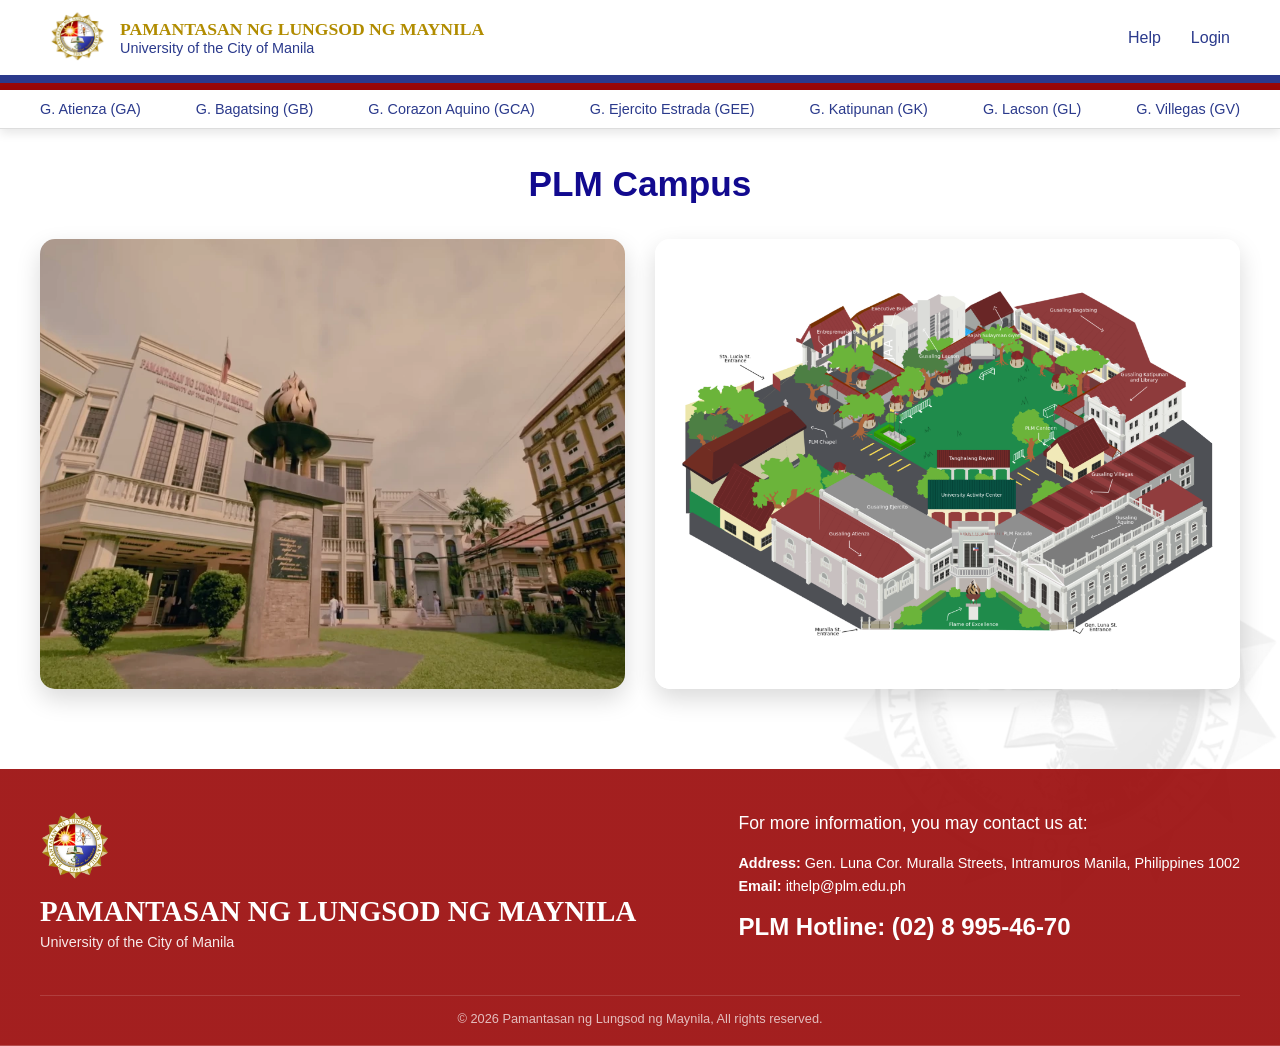
<file: index.html>
<!DOCTYPE html>
<html lang="en">
<head>
    <meta charset="UTF-8">
    <meta name="viewport" content="width=device-width, initial-scale=1.0">
    <title>Home - PLM Classroom Scheduler</title>
    <link rel="stylesheet" href="Login.css"> 
    <link rel="stylesheet" href="Scheduler.css">
</head>
<body>
    <div id="loader-wrapper">
        <div class="loader-section section-left">
            <img src="haribon-logo.png" class="haribon-half">
        </div>
        <div class="loader-section section-right">
            <img src="haribon-logo.png" class="haribon-half">
        </div>
    </div>

    <div class="plm-watermark"></div>
    
    <header class="navbar">
        <div class="logo-section">
            <img src="plm-seal.png" alt="PLM Logo" class="plm-logo">
            <div class="logo-text">
                <h1>PAMANTASAN NG LUNGSOD NG MAYNILA</h1>
                <p>University of the City of Manila</p>
            </div>
        </div>
        <nav>
            <ul>
                <li><a href="Help.html">Help</a></li>
                <li><a href="LoginScenario.html" class="Login">Login</a></li>
            </ul>
        </nav>
    </header>

    <div class="accent-bar"></div>

    <nav class="sticky-nav-bar">
        <ul>
            <li><a href="javascript:void(0)" onclick="showSchedule('GA')">G. Atienza (GA)</a></li>
            <li><a href="javascript:void(0)" onclick="showSchedule('GB')">G. Bagatsing (GB)</a></li>
            <li><a href="javascript:void(0)" onclick="showSchedule('GCA')">G. Corazon Aquino (GCA)</a></li>
            <li><a href="javascript:void(0)" onclick="showSchedule('GEE')">G. Ejercito Estrada (GEE)</a></li>
            <li><a href="javascript:void(0)" onclick="showSchedule('GK')">G. Katipunan (GK)</a></li>
            <li><a href="javascript:void(0)" onclick="showSchedule('GL')">G. Lacson (GL)</a></li>
            <li><a href="javascript:void(0)" onclick="showSchedule('GV')">G. Villegas (GV)</a></li>
        </ul>
    </nav>

    <main class="scheduler-main-content">
        <section class="landmarks-section">
            <h2 class="section-title">PLM Campus</h2>
            <div class="landmarks-container">
                <div class="landmark-card">
                    <img src="plm-bg-filtered.png" alt="PLM Building">
                </div>
                <div class="landmark-card">
                    <img src="plm-map.png" alt="PLM Map">
                </div>
            </div>
        </section>

        <div id="building-content" class="schedule-section" style="display: none;">
            <div class="schedule-controls">
                <button class="back-btn" onclick="showMap()">&larr; Back to Campus Map</button>
                <div class="title-filter-row">
                    <h2 id="building-title">Gusaling Atienza (GA)</h2>
                    <div class="filter-group">
                        <select id="roomFilter" onchange="loadRoomsByDate()">
                            <option value="all">All Rooms</option>
                            <option value="available">Available</option>
                            <option value="occupied">Occupied</option>
                        </select>
                        <input type="date" id="datePicker" value="2026-03-19" onchange="loadRoomsByDate()">
                    </div>
                </div>
            </div>
            <div class="room-grid" id="roomGrid"></div>
        </div>
    </main>

    <footer class="plm-footer">
        <div class="footer-container">
            <div class="footer-left">
                <img src="plm-seal.png" alt="PLM Logo" class="footer-logo">
                <div class="footer-title">
                    <h2>PAMANTASAN NG LUNGSOD NG MAYNILA</h2>
                    <p>University of the City of Manila</p>
                </div>
            </div>
            <div class="footer-right">
                <div class="contact-header">For more information, you may contact us at:</div>
                <p><strong>Address:</strong> Gen. Luna Cor. Muralla Streets, Intramuros Manila, Philippines 1002</p>
                <p><strong>Email:</strong> ithelp@plm.edu.ph</p>
                <div class="hotline">PLM Hotline: (02) 8 995-46-70</div>
            </div>
        </div>
        <div class="footer-bottom">
            <p>&copy; 2026 Pamantasan ng Lungsod ng Maynila, All rights reserved.</p>
        </div>
    </footer>

    <script src="Home.js"></script>
</body>
</html>
</file>
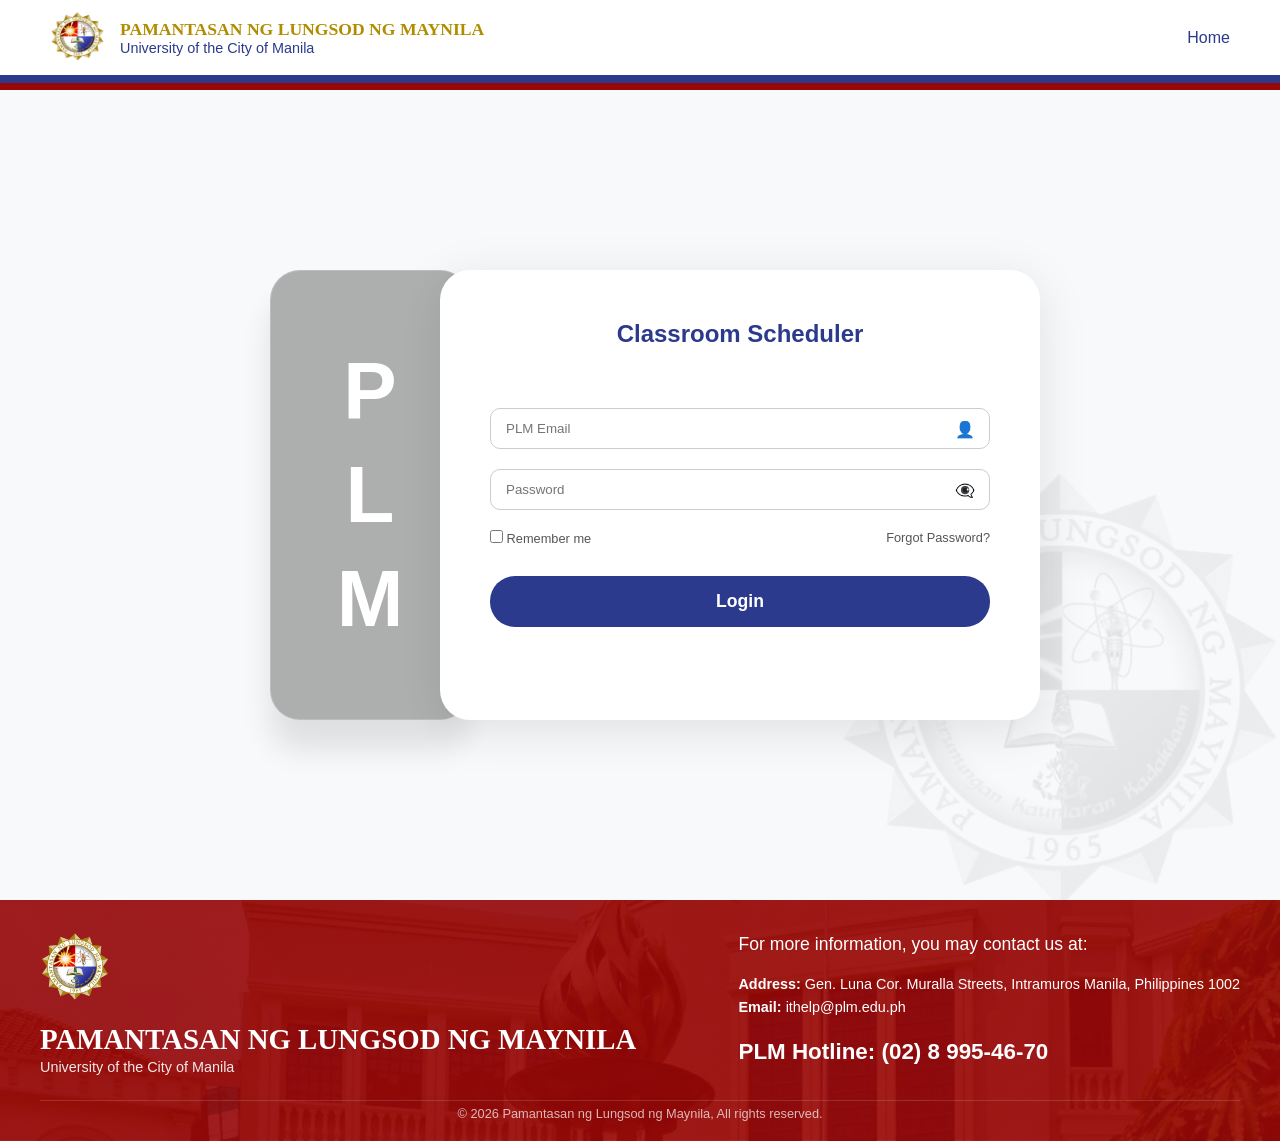
<file: AdminLogin.html>
<!DOCTYPE html>
<html lang="en">
<head>
    <meta charset="UTF-8">
    <meta name="viewport" content="width=device-width, initial-scale=1.0">
    <title>Admin Login - PLM Classroom Scheduler</title>
    <link rel="stylesheet" href="Login.css">
</head>
<body>
    <div id="loader-wrapper">
        <div class="loader-section section-left">
            <img src="haribon-logo.png" class="haribon-half">
        </div>
        <div class="loader-section section-right">
            <img src="haribon-logo.png" class="haribon-half">
        </div>
    </div>

    <header class="navbar">
        <div class="logo-section">
            <img src="plm-seal.png" alt="PLM Logo" class="plm-logo">
            <div class="logo-text">
                <h1>PAMANTASAN NG LUNGSOD NG MAYNILA</h1>
                <p>University of the City of Manila</p>
            </div>
        </div>
        <nav>
            <ul>
                <li><a href="index.html" class="home-nav">Home</a></li>
            </ul>
        </nav>
    </header>

    <div class="accent-bar"></div>

    <main class="login-container">
        <div class="card-wrapper">
            <div class="image-card">
                <div class="vertical-text">P<br>L<br>M</div>
            </div>

            <div class="form-card">
                <h2>Classroom Scheduler</h2>

                <form action = "AdminScheduler.html">
                    <div class="input-group">
                        <input type="email" placeholder="PLM Email" pattern=".+@plm\.edu\.ph" title="Please use your official @plm.edu.ph email address." required>
                        <span class="icon">👤</span>
                    </div>
                    <div class="input-group">
                        <input type="password" id="passwordInput" placeholder="Password" required>
                        <span class="icon" onclick="togglePassword()" style="cursor: pointer;">👁️‍🗨️</span>
                    </div>
                    
                    <div class="form-options">
                        <label><input type="checkbox"> Remember me</label>
                        <a href="Help.html">Forgot Password?</a>
                    </div>

                    <button type="submit" class="login-btn">Login</button>
                </form>
            </div>
        </div>
    </main>
    
    <footer class="plm-footer">
    <div class="footer-container">
        <div class="footer-left">
            <img src="plm-seal.png" alt="PLM Logo" class="footer-logo">
            <div class="footer-title">
                <h2>PAMANTASAN NG LUNGSOD NG MAYNILA</h2>
                <p>University of the City of Manila</p>
            </div>
        </div>

        <div class="footer-right">
            <p class="contact-header">For more information, you may contact us at:</p>
            <p><strong>Address:</strong> Gen. Luna Cor. Muralla Streets, Intramuros Manila, Philippines 1002</p>
            <p><strong>Email:</strong> ithelp@plm.edu.ph</p>
            <p class="hotline">PLM Hotline: (02) 8 995-46-70</p>
        </div>
    </div>

    <div class="footer-bottom">
        <p>© 2026 Pamantasan ng Lungsod ng Maynila, All rights reserved.</p>
    </div>
</footer>
<div class="plm-watermark"></div>
<script src="Login.js"></script>
</body>
</html>
</file>
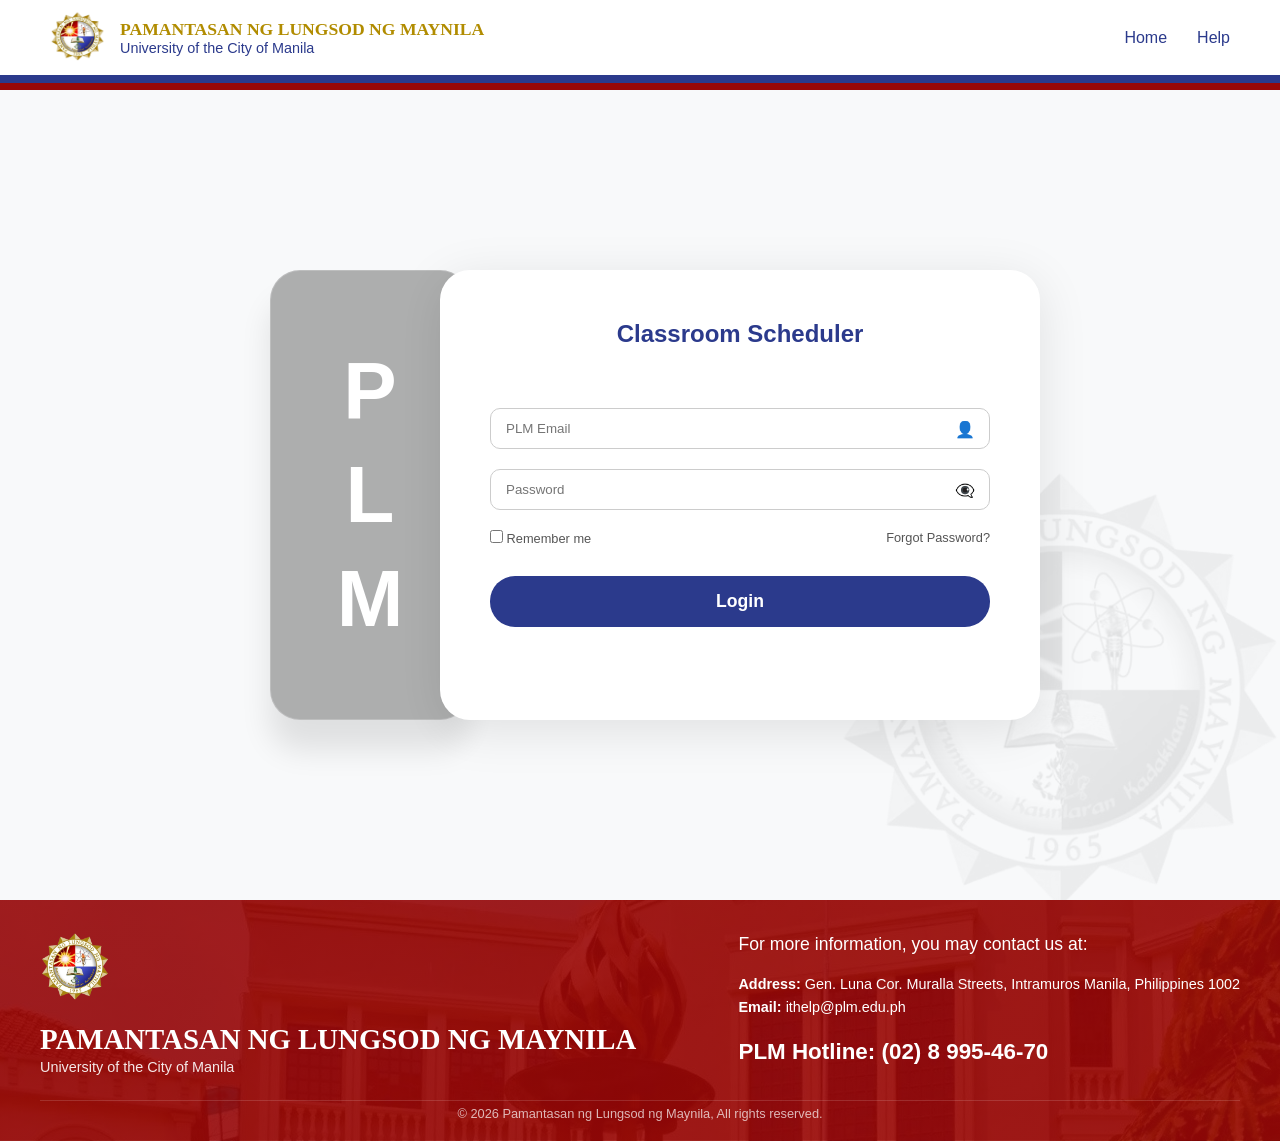
<file: FacultyLogin.html>
<!DOCTYPE html>
<html lang="en">
<head>
    <meta charset="UTF-8">
    <meta name="viewport" content="width=device-width, initial-scale=1.0">
    <title>Faculty Login - PLM Classroom Scheduler</title>
    <link rel="stylesheet" href="Login.css">
</head>
<body>
    <div id="loader-wrapper">
        <div class="loader-section section-left">
            <img src="haribon-logo.png" class="haribon-half">
        </div>
        <div class="loader-section section-right">
            <img src="haribon-logo.png" class="haribon-half">
        </div>
    </div>

    <header class="navbar">
        <div class="logo-section">
            <img src="plm-seal.png" alt="PLM Logo" class="plm-logo">
            <div class="logo-text">
                <h1>PAMANTASAN NG LUNGSOD NG MAYNILA</h1>
                <p>University of the City of Manila</p>
            </div>
        </div>
        <nav>
            <ul>
                <li><a href="index.html" class="home-nav">Home</a></li>
                <li><a href="Help.html">Help</a></li>
            </ul>
        </nav>
    </header>

    <div class="accent-bar"></div>

    <main class="login-container">
        <div class="card-wrapper">
            <div class="image-card">
                <div class="vertical-text">P<br>L<br>M</div>
            </div>

            <div class="form-card">
                <h2>Classroom Scheduler</h2>

                <form action = "FacultyScheduler.html">
                    <div class="input-group">
                        <input type="email" placeholder="PLM Email" pattern=".+@plm\.edu\.ph" title="Please use your official @plm.edu.ph email address." required>
                        <span class="icon">👤</span>
                    </div>
                    <div class="input-group">
                        <input type="password" id="passwordInput" placeholder="Password" required>
                        <span class="icon" onclick="togglePassword()" style="cursor: pointer;">👁️‍🗨️</span>
                    </div>
                    
                    <div class="form-options">
                        <label><input type="checkbox"> Remember me</label>
                        <a href="Help.html">Forgot Password?</a>
                    </div>

                    <button type="submit" class="login-btn">Login</button>
                </form>
            </div>
        </div>
    </main>
    
    <footer class="plm-footer">
    <div class="footer-container">
        <div class="footer-left">
            <img src="plm-seal.png" alt="PLM Logo" class="footer-logo">
            <div class="footer-title">
                <h2>PAMANTASAN NG LUNGSOD NG MAYNILA</h2>
                <p>University of the City of Manila</p>
            </div>
        </div>

        <div class="footer-right">
            <p class="contact-header">For more information, you may contact us at:</p>
            <p><strong>Address:</strong> Gen. Luna Cor. Muralla Streets, Intramuros Manila, Philippines 1002</p>
            <p><strong>Email:</strong> ithelp@plm.edu.ph</p>
            <p class="hotline">PLM Hotline: (02) 8 995-46-70</p>
        </div>
    </div>

    <div class="footer-bottom">
        <p>© 2026 Pamantasan ng Lungsod ng Maynila, All rights reserved.</p>
    </div>
</footer>
<div class="plm-watermark"></div>
<script src="Login.js"></script>
</body>
</html>
</file>
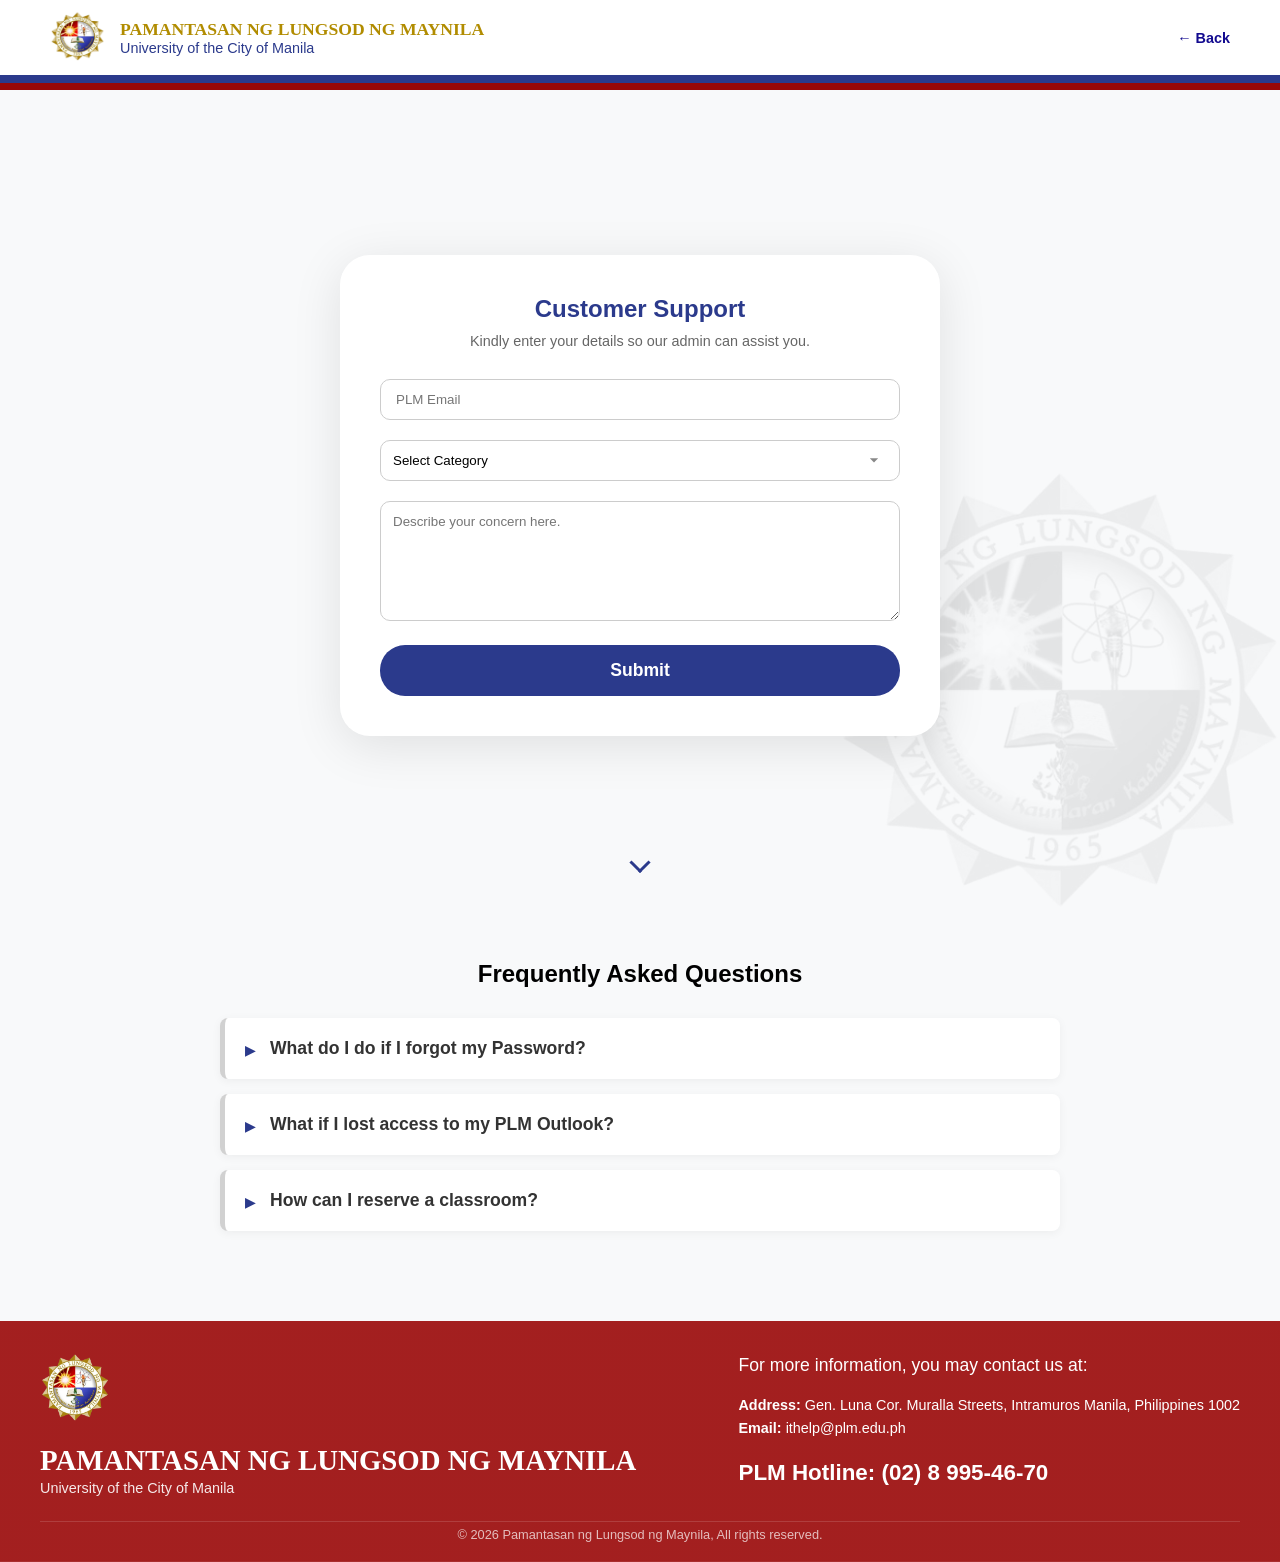
<file: Help.html>
<!DOCTYPE html>
<html lang="en">
<head>
    <meta charset="UTF-8">
    <meta name="viewport" content="width=device-width, initial-scale=1.0">
    <title>Contact - PLM Classroom Scheduler</title>
    <link rel="stylesheet" href="Login.css"> 
    <link rel="stylesheet" href="Help.css">
</head>
<body>
    <div id="loader-wrapper">
        <div class="loader-section section-left">
            <img src="haribon-logo.png" class="haribon-half">
        </div>
        <div class="loader-section section-right">
            <img src="haribon-logo.png" class="haribon-half">
        </div>
    </div>

    <header class="navbar">
        <div class="logo-section">
            <img src="plm-seal.png" alt="PLM Logo" class="plm-logo">
            <div class="logo-text">
                <h1>PAMANTASAN NG LUNGSOD NG MAYNILA</h1>
                <p>University of the City of Manila</p>
            </div>
        </div>
        <nav>
            <ul>
                <li><a href="javascript:history.back()" class="back-nav-btn">&#8592; Back</a></li>
            </ul>
        </nav>
    </header>

    <div class="accent-bar"></div>

    <a href="#bottom-target" class="scroll-indicator" id="scrollIndicator">
        <div class="arrow"></div>
    </a>

    <main class="support-page-container">
        <section class="support-form-section">
            <div class="support-card">
                <h2 class="required-label">Customer Support</h2>
                <p class="support-subtext">Kindly enter your details so our admin can assist you.</p>

                <form id="supportForm">
                    <div class="input-group">
                        <input type="email" placeholder="PLM Email" pattern=".+@plm\.edu\.ph" title="Please use your official @plm.edu.ph email address." required>
                    </div>

                    <div class="input-group">
                        <select class="category-dropdown" required>
                            <option value="" disabled selected>Select Category</option>
                            <option value="account">Account Details</option>
                            <option value="feedback">Feedback</option>
                            <option value="inquiries">Inquiries</option>
                            <option value="others">Others</option>
                        </select>
                    </div>

                    <div class="input-group">
                        <textarea placeholder="Describe your concern here." rows="5" required></textarea>
                    </div>

                    <button type="submit" class="login-btn">Submit</button>
                </form>
            </div>
        </section>

    <section class="faq-section" id="faq">
        <h2 class="section-title">Frequently Asked Questions</h2>
        <div class="faq-container">
            <details class="faq-item">
                <summary>What do I do if I forgot my Password?</summary>
                <div class="faq-answer">
                    <p>If you forgot your password, simply enter your PLM Email Address in the Customer Support Form and we'll send instructions on your PLM Outlook.</p>
                </div>
            </details>

            <details class="faq-item">
                <summary>What if I lost access to my PLM Outlook?</summary>
                <div class="faq-answer">
                    <p>If you lost access to your PLM Outlook, please proceed to the ICTO for further assistance.</p>
                </div>
            </details>

            <details class="faq-item">
                <summary>How can I reserve a classroom?</summary>
                <div class="faq-answer">
                    <p>For faculty members, simply select a classroom based on your desired time and date. However, this request will be subjected for approval. Depending on the classroom availability, the reservation is not guaranteed.</p>
                </div>
            </details>
        </div>
    </section>

    <footer id="bottom-target" class="plm-footer">
    <div class="footer-container">
        <div class="footer-left">
            <img src="plm-seal.png" alt="PLM Logo" class="footer-logo">
            <div class="footer-title">
                <h2>PAMANTASAN NG LUNGSOD NG MAYNILA</h2>
                <p>University of the City of Manila</p>
            </div>
        </div>

        <div class="footer-right">
            <p class="contact-header">For more information, you may contact us at:</p>
            <p><strong>Address:</strong> Gen. Luna Cor. Muralla Streets, Intramuros Manila, Philippines 1002</p>
            <p><strong>Email:</strong> ithelp@plm.edu.ph</p>
            <p class="hotline">PLM Hotline: (02) 8 995-46-70</p>
        </div>
    </div>

    <div class="footer-bottom">
        <p>© 2026 Pamantasan ng Lungsod ng Maynila, All rights reserved.</p>
    </div>
</footer>

    <div id="successOverlay" class="success-overlay">
        <div class="success-card">
            <h3>Submission Successful!</h3>
            <button class="login-btn" onclick="closeSuccess()">Close</button>
        </div>
    </div>

    <div class="plm-watermark"></div>

    <script src="Help.js"></script>
</body>
</html>
</file>
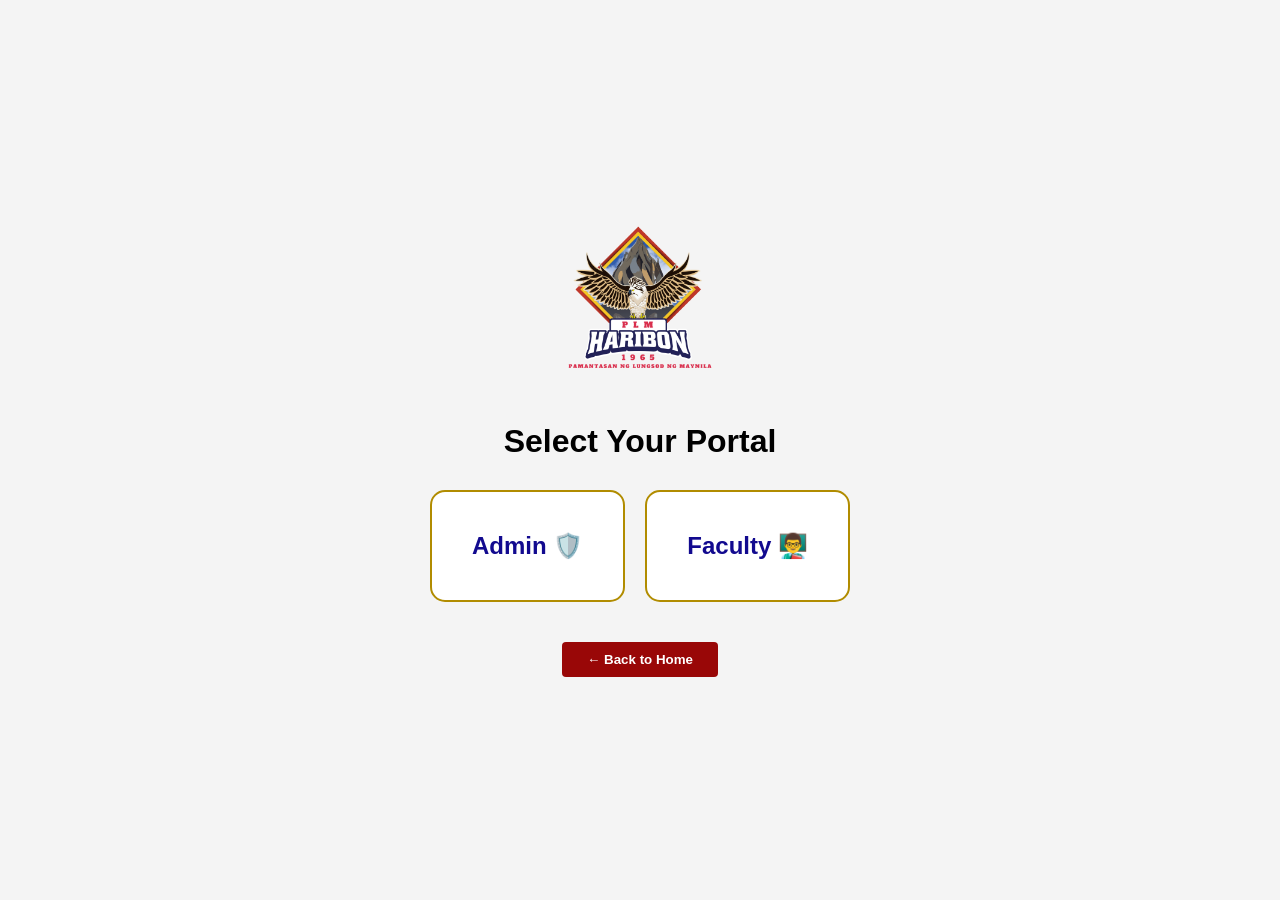
<file: LoginScenario.html>
<!DOCTYPE html>
<html lang="en">
<head>
    <meta charset="UTF-8">
    <meta name="viewport" content="width=device-width, initial-scale=1.0">
    <title>Login - PLM Classroom Scheduler</title>
    <link rel="stylesheet" href="Login.css">
    <link rel="stylesheet" href="LoginScenario.css">
    <style>
        
    </style>
</head>
<body>
    <div class="gateway-container">
        <img src="haribon-logo.png" style="width: 150px; margin-bottom: 20px;">
        <h1>Select Your Portal</h1>
        <div class="role-card-container">
            <a href="AdminLogin.html" class="role-link">Admin 🛡️</a>
            <a href="FacultyLogin.html" class="role-link">Faculty 👨‍🏫</a>
        </div>

        <div class="back-home-container">
        <button class="back-btn" onclick="location.href='index.html'">
            &#8592; Back to Home
        </button>
    </div>
    </div>
    
    <script src="Login.js"></script>
</body>
</html>
</file>
<file: Login.css>
* {
    margin: 0;
    padding: 0;
    box-sizing: border-box;
    font-family: 'Segoe UI', Tahoma, Geneva, Verdana, sans-serif;
}

body {
    background-color: #f8f9fa;
    min-height: 100vh;
    display: flex;
    flex-direction: column;
}

/*Haribon Curtain Loader*/
#loader-wrapper {
    position: fixed;
    top: 0;
    left: 0;
    width: 100vw;
    height: 100vh;
    z-index: 10000;
    display: flex;
    background: transparent;
}

.loader-section {
    position: relative;
    width: 50%;
    height: 100%;
    background-color: #ffffff; 
    display: flex;
    align-items: center;
    overflow: hidden; 
    transition: transform 0.9s cubic-bezier(0.7, 0, 0.3, 1);
}

.section-left { justify-content: flex-end; }
.section-right { justify-content: flex-start; }

.haribon-half {
    width: 300px; 
    height: auto;
    flex-shrink: 0;
}

.section-left .haribon-half {
    margin-right: -150px;
}

.section-right .haribon-half {
    margin-left: -150px; 
}

/* Animation Trigger */
#loader-wrapper.loaded .section-left { transform: translateX(-100%); }
#loader-wrapper.loaded .section-right { transform: translateX(100%); }

#loader-wrapper.loaded {
    visibility: hidden;
    transition: visibility 0.9s;
}

/*Header*/
.logo-section {
    display: flex;
    align-items: center;
}

.plm-logo {
    width: 55px;
    height: 55px;
    margin-right: 15px;
}

.logo-text h1 {
    font-size: 1.1rem;
    font-family: 'Times New Roman', Times, serif;
    color: #b18c00; 
}

.logo-text p {
    font-size: 0.9rem;
    font-family: sans-serif;
    color: #2b3a8c;
}

/*Navigation*/
.navbar {
    display: flex;
    justify-content: space-between;
    align-items: center;
    padding: 10px 50px;
    background: white;
}

nav ul {
    list-style: none;
    display: flex;
    gap: 30px;
}

nav a {
    text-decoration: none;
    color: #2b3a8c;
    font-weight: 500;
    transition: color 0.3s ease;
    text-underline-offset: 6px;
}

nav a:hover {
    color: #c69b00;
    text-decoration: underline;
    text-decoration-thickness: 2px;
}


.accent-bar {
    height: 14px;
    border-top: 8px solid #2b3a8c;
    border-bottom: 7px solid #990707;
    background: transparent;
}

/*Login Form*/
.login-container {
    min-height: 90vh;
    flex-grow: 1;
    display: flex;
    justify-content: center;
    align-items: center;
    position: relative;
    overflow: hidden;
    padding: 50px 0;
}

.input-group input:focus {
    outline: none;
    box-shadow: 0 8px 8px rgba(43, 58, 140, 0.15);
    border-color: #2b3a8c;
    transition: all 0.3s ease;
}

.input-group input:invalid:focus {
    border-color: #990707;
    box-shadow: 0 8px 8px rgba(153, 7, 7, 0.15);
}

.card-wrapper {
    display: flex;
    width: 800px;
    position: relative;
    z-index: 2;
}

.image-card {
    background: linear-gradient(rgba(0,0,0,0.3), rgba(0,0,0,0.3)), url('https://www.rappler.com/tachyon/r3-assets/612F469A6EA84F6BAE882D2B94A4B421/img/8C9C528B64444AC98381B504505B1DB1/pamantasan-lungsod-maynila.jpg');
    background-size: cover;
    background-position: center;
    width: 200px;
    height: 450px;
    border-radius: 30px;
    display: flex;
    justify-content: center;
    align-items: center;
    box-shadow: 0 30px 30px rgba(0,0,0,0.1);
    transform: translateX(30px); /* Overlap effect */
    border: 1px solid rgba(255, 255, 255, 0.2);
}

.vertical-text {
    font-size: 5rem;
    font-weight: bold;
    color: white;
    text-align: center;
    line-height: 1.3;
}

.form-card {
    background: white;
    flex-grow: 1;
    padding: 50px;
    border-radius: 30px;
    box-shadow: 0 10px 50px rgba(0,0,0,0.1);
    z-index: 3;
}

.form-card h2 {
    color: #2b3a8c;
    margin-bottom: 60px;
    text-align: center;
}

.input-group {
    position: relative;
    margin-bottom: 20px;
}

.input-group input:hover {
    box-shadow: 0 8px 8px rgba(0, 0, 0, 0.05);
}   

.input-group input {
    width: 100%;
    padding: 12px 15px;
    border: 1.5px solid #ccc;
    border-radius: 10px;
    outline: none;
}

.input-group .icon {
    position: absolute;
    right: 15px;
    top: 50%;
    transform: translateY(-50%);
    color: #888;
}

.form-options {
    display: flex;
    justify-content: space-between;
    font-size: 0.8rem;
    margin-bottom: 30px;
    color: #555;
}

.form-options a {
    color: #555;
    text-decoration: none;
}

.login-btn {
    width: 100%;
    padding: 15px;
    background-color: #2b3a8c;
    color: white;
    border: none;
    border-radius: 25px;
    font-size: 1.1rem;
    font-weight: bold;
    cursor: pointer;
    transition: 0.3s;
}

.login-btn:hover {
    background-color: #1e2866;
    transform: translateY(-2px); 
    box-shadow: 0 5px 15px rgba(43, 58, 140, 0.3);
}

/*Watermark*/
.plm-watermark {
    position: fixed;
    bottom: -50px;
    right: -50px;
    width: 500px;
    height: 500px;
    background-image: url('plm-seal.png');
    background-size: contain;
    background-repeat: no-repeat;
    opacity: 0.1;
    filter: grayscale(100%); 
    z-index: -1; 
    pointer-events: none; 
}

/*PLM Footer*/
.plm-footer {
    background-color: #990707;
    color: white;
    padding: 30px 40px 20px 40px;
    width: 100%;
    background: 
        linear-gradient(rgba(153, 7, 7, 0.9), rgba(153, 7, 7, 0.9)),
        url('plm-bg.png');
    background-size: cover;     
    background-position: center;      
    background-repeat: no-repeat;
}

.footer-container {
    max-width: 1200px;
    margin: 0 auto;
    display: flex;
    justify-content: space-between;
    align-items: flex-start;
    padding-bottom: 20px;
}

.footer-left {
    text-align: left;
}

.footer-logo {
    width: 70px;
    margin-bottom: 15px;
}

.footer-title h2 {
    font-size: 1.8rem;
    margin: 0;
    line-height: 1.0;
    font-family: 'Times New Roman', Times, serif;
}

.footer-title p {
    font-size: 0.9rem;
    margin-top: 5px;
    opacity: 0.9;
    font-family: sans-serif;
}

.footer-right {
    text-align: left;
    font-size: 0.9rem;
    line-height: 1.6;
}

.contact-header {
    font-size: 1.1rem;
    margin-bottom: 15px;
}

.hotline {
    font-size: 1.4rem;
    font-weight: bold;
    margin-top: 15px;
}

.footer-bottom {
    text-align: center;
    border-top: 1px solid rgba(255, 255, 255, 0.2);
    padding-top: 5px;
    margin-top: 5px;
    font-size: 0.8rem;
    opacity: 0.7;
}
</file>
<file: Scheduler.css>
/*Haribon Curtain Loader*/
#loader-wrapper {
    position: fixed;
    top: 0;
    left: 0;
    width: 100vw;
    height: 100vh;
    z-index: 10000;
    display: flex;
    background: transparent;
}

.loader-section {
    position: relative;
    width: 50%;
    height: 100%;
    background-color: #ffffff; 
    display: flex;
    align-items: center;
    overflow: hidden; 
    transition: transform 0.9s cubic-bezier(0.7, 0, 0.3, 1);
}

.section-left {
    justify-content: flex-end; 
}

.section-right { 
    justify-content: flex-start; 
}

.haribon-half {
    width: 300px; 
    height: auto;
    flex-shrink: 0;
}

.section-left .haribon-half {
    margin-right: -150px; 
}

.section-right .haribon-half {
    margin-left: -150px; 
}

/* Animation Trigger */
#loader-wrapper.loaded .section-left { 
    transform: translateX(-100%); 
}

#loader-wrapper.loaded .section-right { 
    transform: translateX(100%); 
}

#loader-wrapper.loaded {
    visibility: hidden;
    transition: visibility 0.9s;
}

/*PLM Watermark*/
.plm-watermark {
    position: fixed;
    bottom: -50px;
    right: -50px;
    width: 500px;
    height: 500px;
    background-image: url('plm-seal.png');
    background-size: contain;
    background-repeat: no-repeat;
    opacity: 0.1;
    filter: grayscale(100%);
    z-index: -1;
    pointer-events: none;
}

body {
    background-color: #ffffff;
    margin: 0;
    overflow-x: hidden;
}

/*Logout Button*/
.logout-btn {
    color: #990707 !important;
    font-weight: bold !important;
    display: flex;
    align-items: center;
    gap: 5px;
}

/*Login Button*/
.login-btn {
    color: #120a8f !important;
    font-weight: bold !important;
    display: flex;
    align-items: center;
    gap: 5px;
}

/*Sticky Nav*/
.sticky-nav-bar {
    position: sticky; 
    top: 0; 
    z-index: 999; 
    background: white;
    box-shadow: 0 4px 10px rgba(0,0,0,0.1); 
    padding: 10px 40px;
    border-bottom: 1px solid #ddd;
}

.sticky-nav-bar ul {
    list-style: none;
    display: flex;
    justify-content: space-between;
    margin: 0;
    padding: 0;
}

.sticky-nav-bar a {
    text-decoration: none;
    color: #2b3a8c;
    font-size: 0.9rem;
    font-weight: 500;
}

/*PLM Overview*/
.landmarks-section {
    padding: auto;
    width: 100%;
    text-align: center;
    background: transparent;
    position: relative;
    z-index: 1;
}

.section-title {
    color: #120a8f;
    font-size: 2.2rem;
    font-weight: bold;
    display: block;        
    text-align: center;
    margin: 35px auto 35px auto;   
    width: 100%;
}
.landmarks-container {
    display: flex;
    gap: 30px;
    justify-content: center;
    max-width: 1200px;
    margin: 0 auto;
}

.landmark-card {
    flex: 1;
    height: 450px;
    border-radius: 15px;
    overflow: hidden;
    box-shadow: 0 10px 25px rgba(0,0,0,0.15);
    transition: transform 0.3s ease;
}

.landmark-card:hover {
    transform: translateY(-10px); 
}

.landmark-card img {
    width: 100%;
    height: 100%;
    object-fit: cover;
    display: block;
}

/*Scheduler Layout*/
.schedule-section {
    padding: 15px 30px;
}

.back-btn {
    background-color: #990707;
    color: white;
    border: none;
    padding: 6px 15px;
    font-weight: bold;
    border-radius: 4px;
    cursor: pointer;
    margin-bottom: 10px;
}

.title-filter-row {
    display: flex;
    align-items: center;
    justify-content: space-between;
    margin-bottom: 20px;
}

#building-title {
    color: #00008b;
    margin: 0;
    font-size: 1.8rem;
}

/*Grid Floors*/
.room-grid {
    display: flex;
    flex-direction: column; 
    gap: 10px;
}

.floor-row {
    display: flex;
    flex-direction: row; 
    gap: 20px;
    width: 100%;
    margin-bottom: 30px;
    overflow-x: auto;
}

.floor-label {
    width: 100%;
    color: #2b3a8c;
    font-size: 1.2rem;
    font-weight: bold;
    border-bottom: 2px solid #b18c00;
    margin: 20px 0 10px 0;
}

/*Room Cards*/
.room-card {
    min-width: 220px;
    background: white;
    border-radius: 5px;
    overflow: hidden;
    box-shadow: 4px 4px 10px rgba(0, 0, 0, 0.1);
    border: 1px solid #e0e0e0;
}

.room-header { padding: 8px; text-align: center; color: white; }
.room-header h3 { margin: 0; font-size: 1.1rem; }
.room-header span { font-size: 0.65rem; font-weight: bold; display: block; }

.occupied .room-header { background-color: #990707; }
.available .room-header { background-color: #00bc51; }

.room-body { padding: 12px; font-size: 0.8rem; color: #2b3a8c; font-weight: bold; }

.btn-schedule {
    width: 100%;
    background: #120a8f;
    color: white;
    border: none;
    padding: 8px;
    margin-top: 15px;
    border-radius: 4px;
    cursor: pointer;
    font-weight: bold;
}

.btn-schedule:hover {
    background-color: #1e2866;
    transform: translateY(-2px); 
    box-shadow: 0 5px 15px rgba(43, 58, 140, 0.3);
}

/*MODAL / POPUP*/
.modal {
    display: none;
    position: fixed;
    z-index: 2000;
    left: 0; top: 0;
    width: 100%; height: 100%;
    background: rgba(0,0,0,0.6);
}

.modal-content {
    background-color: #fff9e6; 
    background-image: url('https://www.rappler.com/tachyon/r3-assets/612F469A6EA84F6BAE882D2B94A4B421/img/8C9C528B64444AC98381B504505B1DB1/pamantasan-lungsod-maynila.jpg');
    background-size: auto;
    background-repeat: no-repeat;
    background-position: center;
    background-blend-mode: overlay;
    margin: 10% auto;
    padding: 40px;
    border: 2px solid #b18c00;
    border-radius: 12px;
    width: 400px;
    position: relative;
    text-align: center;
}

/* User Input*/
.professor-details {
    display: flex;
    flex-direction: column;
    gap: 10px;
    margin-bottom: 20px;
}

.professor-details input {
    padding: 10px;
    border: 1px solid #b18c00;
    border-radius: 5px;
    font-size: 0.9rem;
    outline: none;
}

.close-modal {
    position: absolute;
    top: 15px; right: 20px;
    font-size: 2rem;
    color: #d32f2f;
    background: none; border: none;
    cursor: pointer;
}

.request-btn {
    margin-top: 25px;
    padding: 10px 40px;
    border: 2px solid #b18c00;
    background: transparent;
    color: #b18c00;
    font-weight: bold;
    border-radius: 4px;
    cursor: pointer;
}

.request-btn:hover { background: #b18c00; color: white; }

/*Time Picker*/
.time-picker-row { display: flex; justify-content: space-around; margin: 20px 0; }
.time-input-group { display: flex; align-items: center; gap: 5px; }
.time-input-group input { width: 45px; text-align: center; border: 1px solid #ccc; padding: 5px; }
.ampm-group { display: flex; flex-direction: column; cursor: pointer; font-size: 0.7rem; }
.ampm-group .active { background: #120a8f; color: white; padding: 2px 5px; border-radius: 2px; }

/*Request Sent Overlay*/
#schedulerSuccessOverlay {
    position: fixed;
    top: 0;
    left: 0;
    width: 100vw;
    height: 100vh;
    background: rgba(0, 0, 0, 0.85); 
    display: none; 
    justify-content: center; 
    align-items: center;     
    z-index: 9999;           
}

#schedulerSuccessOverlay .success-card {
    background-color: white;
    padding: 40px;
    border-radius: 15px;
    text-align: center;
    box-shadow: 0 10px 30px rgba(0,0,0,0.5);
    max-width: 400px;
    width: 90%;
    border: 3px solid #b18c00;
}

#schedulerSuccessOverlay h3 {
    color: #120a8f;
    margin-top: 0;
    font-size: 1.8rem;
}

#schedulerSuccessOverlay p {
    color: #333;
    font-weight: normal;
}

/*PLM Footer*/
.plm-footer {
    background-color: #990707;
    color: white;
    padding: 40px 40px 20px 40px;
    width: 100%;
    margin-top: 80px; 
    background: 
        linear-gradient(rgba(153, 7, 7, 0.9), rgba(153, 7, 7, 0.9)),
        url('https://www.rappler.com/tachyon/r3-assets/612F469A6EA84F6BAE882D2B94A4B421/img/8C9C528B64444AC98381B504505B1DB1/pamantasan-lungsod-maynila.jpg');
    background-size: cover;     
    background-position: center;      
    background-repeat: no-repeat;
}

.footer-container {
    max-width: 1200px;
    margin: 0 auto;
    display: flex;
    justify-content: space-between;
    align-items: flex-start;
    padding-bottom: 20px;
}

.footer-left {
    text-align: left;
}

.footer-logo {
    width: 70px; 
    margin-bottom: 5px;
}

.footer-title h2 {
    font-size: 1.8rem;
    margin: 0;
    line-height: 1.2;
    font-family: 'Times New Roman', Times, serif;
}

.footer-right {
    text-align: left;
    font-size: 0.9rem;
    line-height: 1.6;
}

.hotline {
    font-size: 1.5rem;
    font-weight: bold;
    margin-top: 10px;
}

.footer-bottom {
    text-align: center;
    border-top: 1px solid rgba(255, 255, 255, 0.2);
    padding-top: 15px;
    margin-top: 25px;
    font-size: 0.8rem;
    opacity: 0.7;
}

/*Admin Additions*/
.btn-manage {
    width: 100%;
    background: #120a8f;
    color: white;
    border: none;
    padding: 10px;
    margin-top: 15px;
    border-radius: 4px;
    cursor: pointer;
    font-weight: bold;
    transition: 0.3s;
}

.btn-manage:hover { background: #2b3a8c; transform: translateY(-2px); }

.requests-list {
    margin-top: 15px;
    max-height: 250px;
    overflow-y: auto;
    padding-right: 5px;
}

.request-item {
    display: flex;
    justify-content: space-between;
    align-items: center;
    background: #f9f9f9;
    padding: 12px;
    border-radius: 8px;
    margin-bottom: 10px;
    border-left: 5px solid #b18c00;
    box-shadow: 0 2px 4px rgba(0,0,0,0.05);
}

.req-details strong { display: block; color: #120a8f; font-size: 0.95rem; }
.req-details span { font-size: 0.8rem; color: #666; font-weight: bold; }

.req-actions { display: flex; gap: 8px; }

.approve-btn, .remove-btn {
    border: none;
    width: 32px;
    height: 32px;
    border-radius: 6px;
    cursor: pointer;
    color: white;
    font-weight: bold;
}

.approve-btn { background: #00bc51; }
.remove-btn { background: #990707; }
.approve-btn:hover, .remove-btn:hover { opacity: 0.8; }
</file>
<file: Help.css>
/*Haribon Curtain Loader*/
#loader-wrapper {
    position: fixed;
    top: 0;
    left: 0;
    width: 100vw;
    height: 100vh;
    z-index: 10000;
    display: flex;
    background: transparent;
}

.loader-section {
    position: relative;
    width: 50%;
    height: 100%;
    background-color: #ffffff;
    display: flex;
    align-items: center;
    overflow: hidden; 
    transition: transform 0.9s cubic-bezier(0.7, 0, 0.3, 1);
}

.section-left { justify-content: flex-end; }
.section-right { justify-content: flex-start; }

.haribon-half {
    width: 300px;
    height: auto;
    flex-shrink: 0;
}

.section-left .haribon-half {
    margin-right: -150px; 
}

.section-right .haribon-half {
    margin-left: -150px;
}

#loader-wrapper.loaded .section-left {
    transform: translateX(-100%); 
}

#loader-wrapper.loaded .section-right { 
    transform: translateX(100%); 
}

#loader-wrapper.loaded {
    visibility: hidden;
    transition: visibility 0.9s;
}

/*Navigation Button*/
.back-nav-btn {
    color: #120a8f; 
    font-weight: bold;
    text-decoration: none;
    font-size: 0.9rem;
    display: flex;
    align-items: center;
    gap: 5px;
    transition: color 0.3s ease;
}

.back-nav-btn:hover {
    color: #c69b00; 
}

/*Contact Form*/
.support-page-container {
    display: flex;
    flex-direction: column;
    align-items: center;
    width: 100%;
}

.support-form-section {
    min-height: 90vh;
    display: flex;
    justify-content: center;
    align-items: center;
}

.support-card {
    background: white;
    width: 600px;
    padding: 40px;
    border-radius: 30px;
    box-shadow: 0 10px 50px rgba(0,0,0,0.1);
    text-align: center;
}

.support-card h2 {
    color: #2b3a8c;
    margin-bottom: 10px;
}

.support-subtext {
    color: #666;
    font-size: 0.9rem;
    margin-bottom: 30px;
}

.input-group input:focus {
    outline: none;
    box-shadow: 0 8px 8px rgba(43, 58, 140, 0.15);
    border-color: #2b3a8c;
    transition: all 0.3s ease;
}

.input-group input:invalid:focus {
    border-color: #990707;
    box-shadow: 0 8px 8px rgba(153, 7, 7, 0.15);
}

.category-dropdown, textarea {
    width: 100%;
    padding: 12px 12px;
    border: 1.5px solid #ccc;
    border-radius: 10px;
    outline: none;
    font-family: inherit;
    background-color: white;
    transition: box-shadow 0.2s ease, border-color 0.2s ease;
}

.category-dropdown {
    cursor: pointer;
    appearance: none; 
    background-image: url('data:image/svg+xml;charset=US-ASCII,<svg%20xmlns="http://www.w3.org/2000/svg"%20width="24"%20height="24"%20viewBox="0%200%2024%2024"><path%20fill="%23888"%20d="M7%2010l5%205%205-5z"/></svg>');
    background-repeat: no-repeat;
    background-position: right 15px center;
    background-size: 20px;
}

.category-dropdown:hover, textarea:hover {
    box-shadow: 0 8px 8px rgba(0, 0, 0, 0.05);
}

.category-dropdown:focus, textarea:focus {
    box-shadow: 0 8px 8px rgba(43, 58, 140, 0.15);
    border-color: #2b3a8c;
}

textarea {
    resize: vertical; 
    min-height: 120px;
}

/*Add-ons*/
.scroll-indicator {
    position: fixed; 
    bottom: 30px;
    left: 50%;
    transform: translateX(-50%);
    display: flex;
    flex-direction: column;
    align-items: center;
    cursor: pointer;
    z-index: 100;
    transition: opacity 0.3s ease;
    text-decoration: none; 
    color: #2b3a8c;
    font-weight: bold;
    font-size: 0.85rem;
}

.scroll-indicator:hover .arrow {
    border-color: #c69b00;
}

.arrow {
    width: 15px;
    height: 15px;
    border-right: 3px solid #2b3a8c; 
    border-bottom: 3px solid #2b3a8c;
    transform: rotate(45deg);
    animation: bounce 2s infinite;
    margin-top: 8px; 
}

@keyframes bounce {
    0%, 20%, 50%, 80%, 100% { transform: translateY(0) rotate(45deg); }
    40% { transform: translateY(-10px) rotate(45deg); }
    60% { transform: translateY(-5px) rotate(45deg); }
}

html {
    scroll-behavior: smooth;
}

/*Submission Succesful*/
.success-overlay {
    position: fixed;
    top: 0;
    left: 0;
    width: 100%;
    height: 100%;
    background: rgba(0, 0, 0, 0.5);
    display: none; 
    justify-content: center;
    align-items: center;
    z-index: 2000;
}

.success-card {
    background: white;
    padding: 40px;
    border-radius: 20px;
    text-align: center;
    box-shadow: 0 10px 30px rgba(0,0,0,0.2);
    animation: popIn 0.3s ease-out;
}

.success-card h3 {
    color: #2b3a8c;
    margin-bottom: 25px; 
    font-size: 1.5rem;
}

.success-card .login-btn {
    margin-top: 0;
}

@keyframes popIn {
    0% { transform: scale(0.8); opacity: 0; }
    100% { transform: scale(1); opacity: 1; }
}

/*FAQ SECTION*/
.faq-section {
    padding: 60px 20px;
    display: flex;
    flex-direction: column;
    align-items: center;
}

.faq-container {
    display: flex;
    flex-direction: column;
    padding: 30px;
    gap: 15px;
    width: 900px;
    margin: 0 auto;
}

.faq-item {
    background: #ffffff;
    border-radius: 8px;
    box-shadow: 0 2px 10px rgba(0,0,0,0.05);
    border-left: 5px solid #d1d1d1;
    width: 100%; 
    box-sizing: border-box;
    overflow: hidden;
}

summary {
    padding: 20px;
    font-weight: bold;
    font-size: 1.1rem;
    color: #333;
    cursor: pointer;
    list-style: none; 
    position: relative;
    display: flex;
    align-items: flex-start;
    width: 100%;
    box-sizing: border-box;
    white-space: normal;
    word-break: break-word;
}

summary::before {
    content: '▶';
    font-size: 0.8rem;
    margin-right: 15px;
    margin-top: 5px;
    transition: transform 0.3s;
    color: #2b3a8c;
    flex-shrink: 0;
}

.faq-item[open] {
    border-left: 5px solid #2b3a8c; 
}

.faq-item[open] summary {
    background-color: #2b3a8c; 
    color: #ffffff;
}

.faq-item[open] summary::before {
    transform: rotate(90deg);
    color: #ffffff;
}

.faq-answer {
    padding: 20px;
    background-color: #f9f9f9;
    border-top: 1px solid #eee;
    line-height: 1.6;
    color: #555;
    width: 900px;
    box-sizing: border-box;
    word-wrap: break-word;
}

/*PLM Footer*/
.plm-footer {
    background-color: #990707;
    color: white;
    padding: 30px 40px 20px 40px;
    width: 100%;
    background: 
        linear-gradient(rgba(153, 7, 7, 0.9), rgba(153, 7, 7, 0.9)),
        url('https://www.rappler.com/tachyon/r3-assets/612F469A6EA84F6BAE882D2B94A4B421/img/8C9C528B64444AC98381B504505B1DB1/pamantasan-lungsod-maynila.jpg');
    background-size: cover;     
    background-position: center;      
    background-repeat: no-repeat;
}

.footer-container {
    max-width: 1200px;
    margin: 0 auto;
    display: flex;
    justify-content: space-between;
    align-items: flex-start;
    padding-bottom: 20px;
}

.footer-left {
    text-align: left;
}

.footer-logo {
    width: 70px;
    margin-bottom: 15px;
}

.footer-title h2 {
    font-size: 1.8rem;
    margin: 0;
    line-height: 1.0;
    font-family: 'Times New Roman', Times, serif;
}

.footer-title p {
    font-size: 0.9rem;
    margin-top: 5px;
    opacity: 0.9;
    font-family: sans-serif;
}

.footer-right {
    text-align: left;
    font-size: 0.9rem;
    line-height: 1.6;
}

.contact-header {
    font-size: 1.1rem;
    margin-bottom: 15px;
}

.hotline {
    font-size: 1.4rem;
    font-weight: bold;
    margin-top: 15px;
}

.footer-bottom {
    text-align: center;
    border-top: 1px solid rgba(255, 255, 255, 0.2);
    padding-top: 5px;
    margin-top: 5px;
    font-size: 0.8rem;
    opacity: 0.7;
}
</file>
<file: LoginScenario.css>
.gateway-container {
    display: flex;
    flex-direction: column;
    align-items: center;
    justify-content: center;
    min-height: 100vh;
    background: #f4f4f4;
    gap: 30px;
}

.role-card-container {
    display: flex;
    gap: 20px;
}

.role-link {
    text-decoration: none;
    padding: 40px;
    background: white;
    border: 2px solid #b18c00;
    border-radius: 15px;
    color: #120a8f;
    font-weight: bold;
    font-size: 1.5rem;
    transition: 0.3s;
    text-align: center;
}

.role-link:hover {
    background: #b18c00;
    color: white;
    transform: translateY(-5px);
}

.back-home-container {
    margin-top: 10px;
}

.back-btn {
    background-color: #990707; 
    color: white;
    border: none;
    padding: 10px 25px;
    font-weight: bold;
    border-radius: 4px;
    cursor: pointer;
    transition: background 0.3s;
}

.back-btn:hover {
    background-color: #7a0606; 
}
</file>
